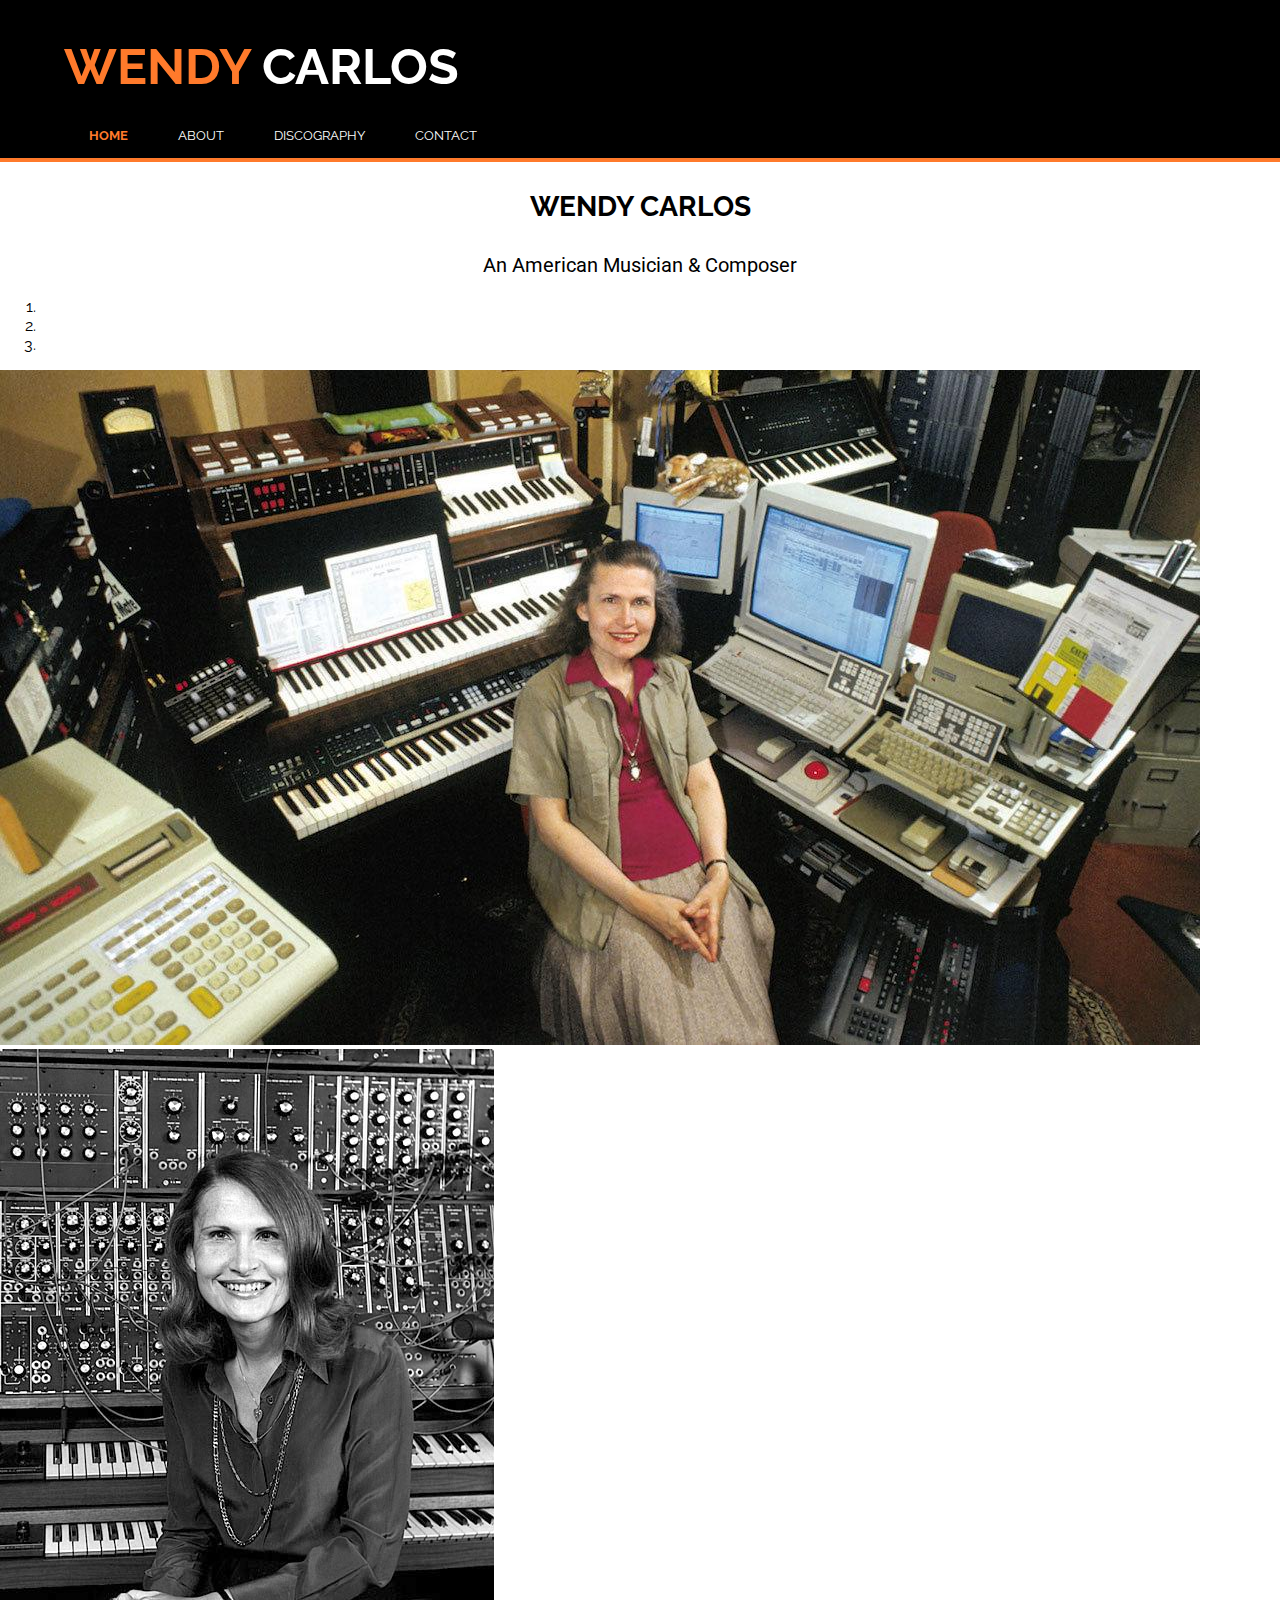
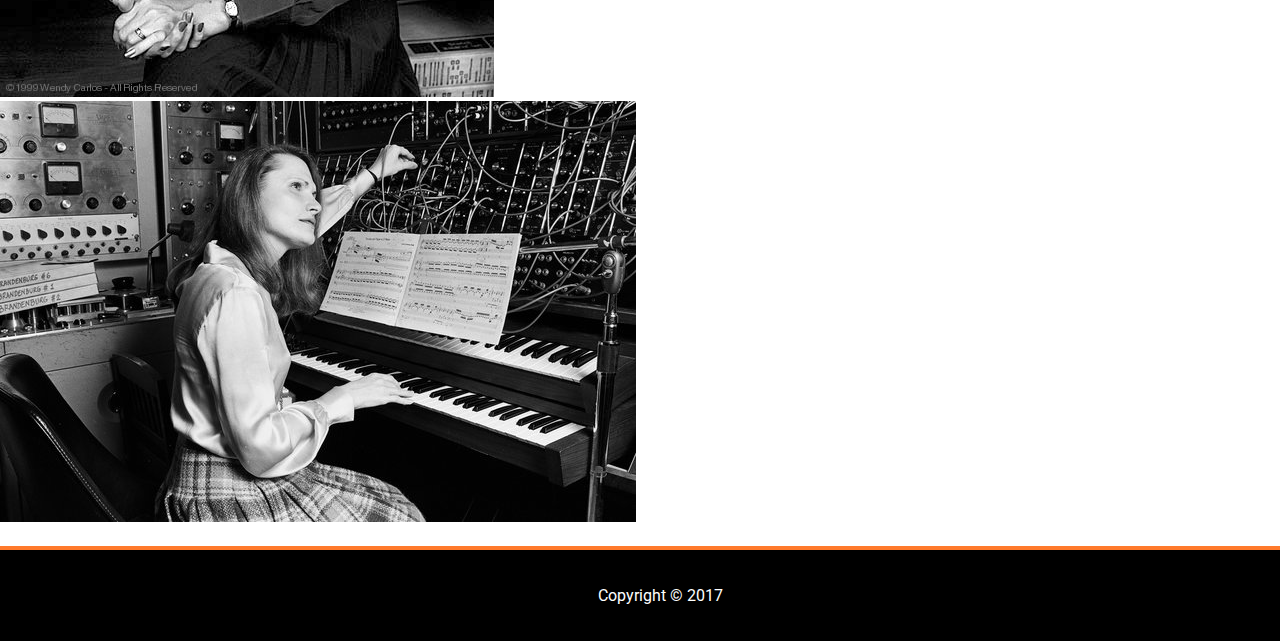
<file: FCC Tribute Website/index.html>
<!DOCTYPE HTML>
<html>
  <head>
       <meta charset="utf-8">
       <meta name="viewport" content="width=device-width">
       <meta name="description" content="A Tribute to Wendy Carlos">
       <meta name="author" content="Juan Montoya">
       <title>Tribute | Wendy Carlos</title>
       <link rel="stylesheet" href="https://maxcdn.bootstrapcdn.com/bootstrap/4.0.0-beta.2/css/bootstrap.min.css" integrity="sha384-PsH8R72JQ3SOdhVi3uxftmaW6Vc51MKb0q5P2rRUpPvrszuE4W1povHYgTpBfshb" crossorigin="anonymous">
       <link rel="stylesheet" href="./css/style.css">
       <link rel="stylesheet" href="./css/font-awesome.min.css">
       <link href="https://fonts.googleapis.com/css?family=Lora|Merriweather|Montserrat|Open+Sans|Raleway|Roboto|Roboto+Slab" rel="stylesheet">
 </head>
 <body>
    <header>
      <div class="container">
        <div class=row>
             <div class="col-2">
                  <h1 id="logo">
                      <a href="index.html"><span class="highlight">WENDY</span> CARLOS</a>
                 </h1>
            </div>
            <div class="col-4">
            </div>
            <div class="col-6">
                 <div id="nav">
                      <div id="nav_wrapper">
                           <ul>
                                <li class="current"><a href="index.html">Home</a></li>
                                <li> <a href="about.html">About</a>
                                     <ul>
                                          <li><a href="about.html#accordian1">Early Life</a></li>
                                          <li><a href="about.html#accordian2">Career</a></li>
                                          <li><a href="about.html#accordian3">Awards &amp; Honors</a></li>
                                     </ul>
                                </li>
                                <li> <a href="discography.html">Discography</a></li>
                                <li> <a href="contact.html">Contact</a></li>
                         </ul>
                      </div>
                 </div>
           </div>
      </div>
     </div>
    </header>

      <section id="showcase">
          <h1 class="pagetitle">
               WENDY CARLOS
          </h1>
          <p class="pagesubtitle">
               An American Musician &amp; Composer
          </p>

      <!-- bootstrap carousel -->
      <div id="carouselExampleIndicators" class="carousel slide" data-ride="carousel">
          <ol class="carousel-indicators">
               <li data-target="#carouselExampleIndicators" data-slide-to="0" class="active"></li>
               <li data-target="#carouselExampleIndicators" data-slide-to="1"></li>
               <li data-target="#carouselExampleIndicators" data-slide-to="2"></li>
          </ol>
               <div class="carousel-inner">
                    <div class="carousel-item active">
                         <img class="d-block w-100" src="img/home/home1.jpg" alt="First slide">
                    </div>
                    <div class="carousel-item">
                         <img class="d-block w-100" src="img/home/home2.jpg" alt="Second slide">
                    </div>
                    <div class="carousel-item">
                         <img class="d-block w-100" src="img/home/home3.jpg" alt="Third slide">
                    </div>
               </div>
                    <a class="carousel-control-prev" href="#carouselExampleIndicators" role="button" data-slide="prev">
                         <span class="carousel-control-prev-icon" aria-hidden="true"></span>
                         <span class="sr-only">Previous</span>
                    </a>
                    <a class="carousel-control-next" href="#carouselExampleIndicators" role="button" data-slide="next">
                         <span class="carousel-control-next-icon" aria-hidden="true"></span>
                         <span class="sr-only">Next</span>
                    </a>
          </div>

      <footer>
           <p>
                Copyright &copy; 2017
           </p>
      </footer>
      <script src="https://code.jquery.com/jquery-3.2.1.slim.min.js" integrity="sha384-KJ3o2DKtIkvYIK3UENzmM7KCkRr/rE9/Qpg6aAZGJwFDMVNA/GpGFF93hXpG5KkN" crossorigin="anonymous"></script>
      <script src="https://cdnjs.cloudflare.com/ajax/libs/popper.js/1.12.3/umd/popper.min.js" integrity="sha384-vFJXuSJphROIrBnz7yo7oB41mKfc8JzQZiCq4NCceLEaO4IHwicKwpJf9c9IpFgh" crossorigin="anonymous"></script>
      <script src="https://maxcdn.bootstrapcdn.com/bootstrap/4.0.0-beta.2/js/bootstrap.min.js" integrity="sha384-alpBpkh1PFOepccYVYDB4do5UnbKysX5WZXm3XxPqe5iKTfUKjNkCk9SaVuEZflJ" crossorigin="anonymous"></script>
</body>
</html>
</file>
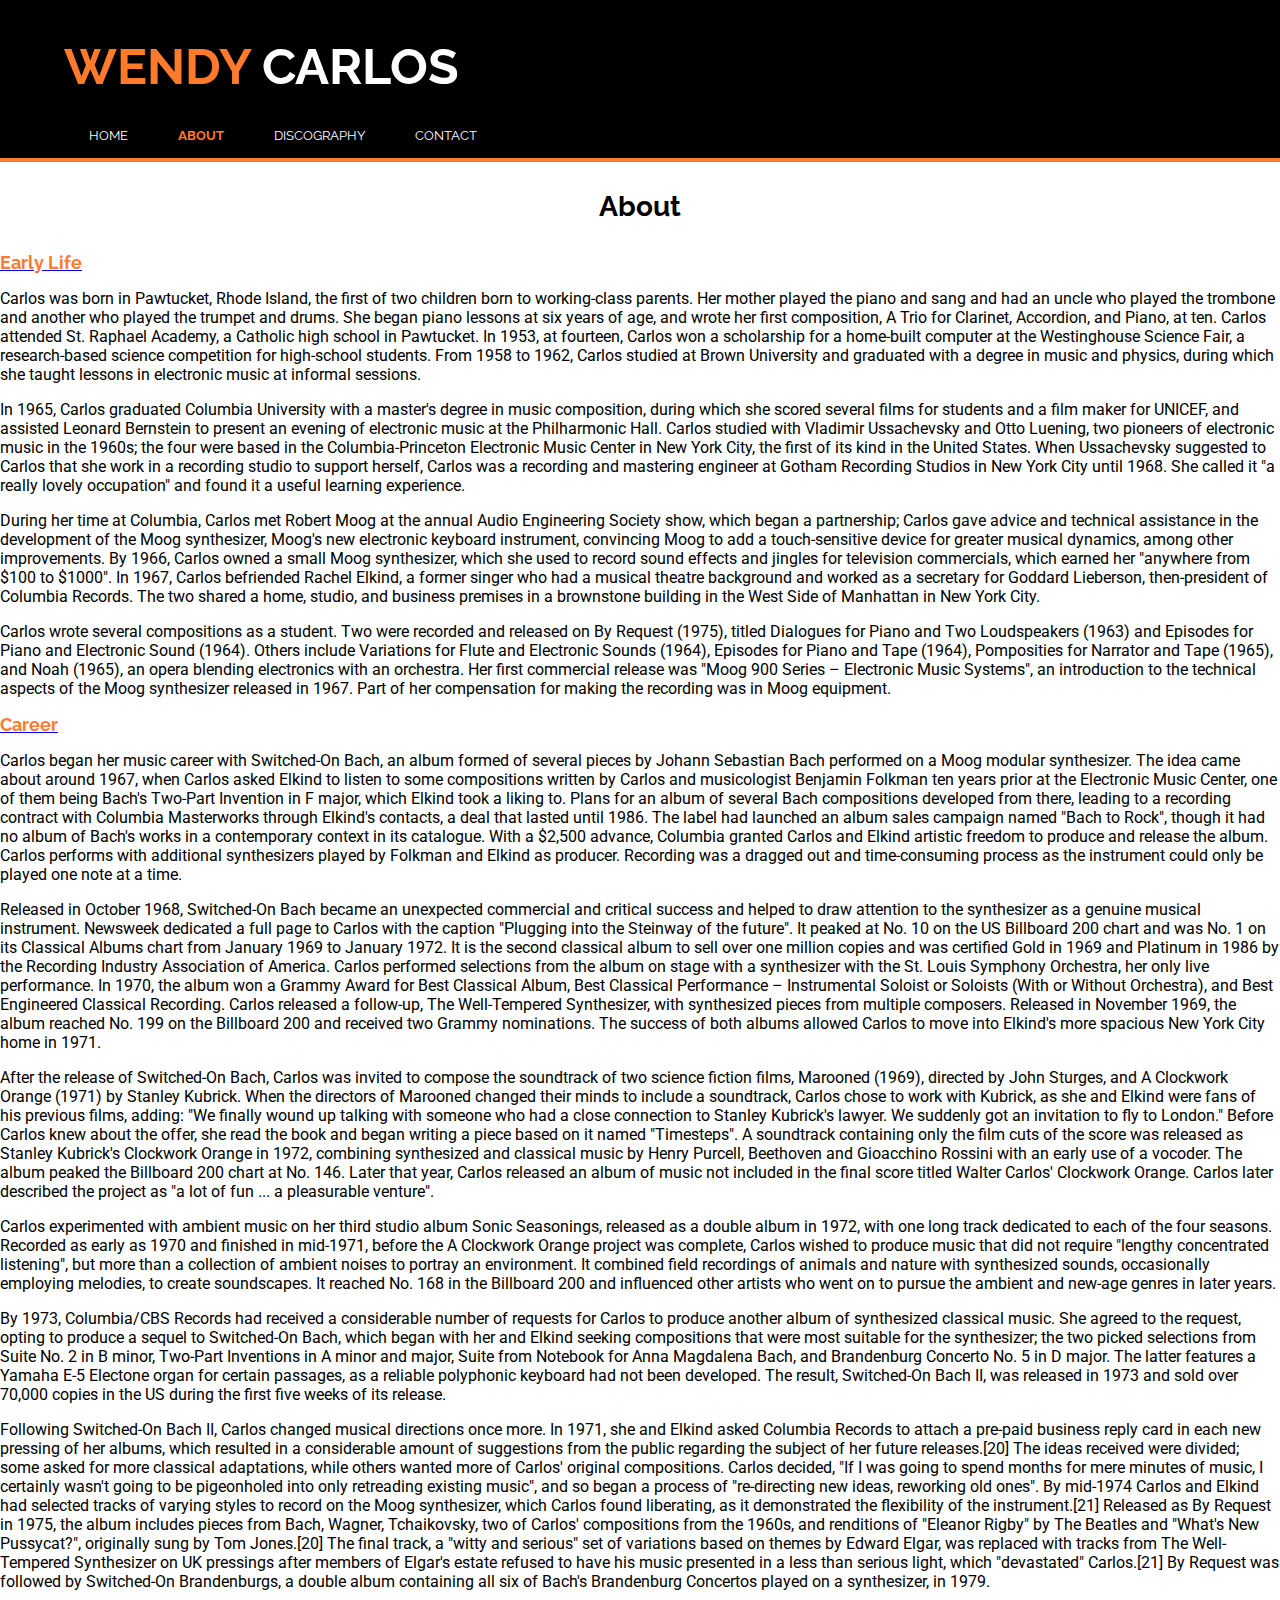
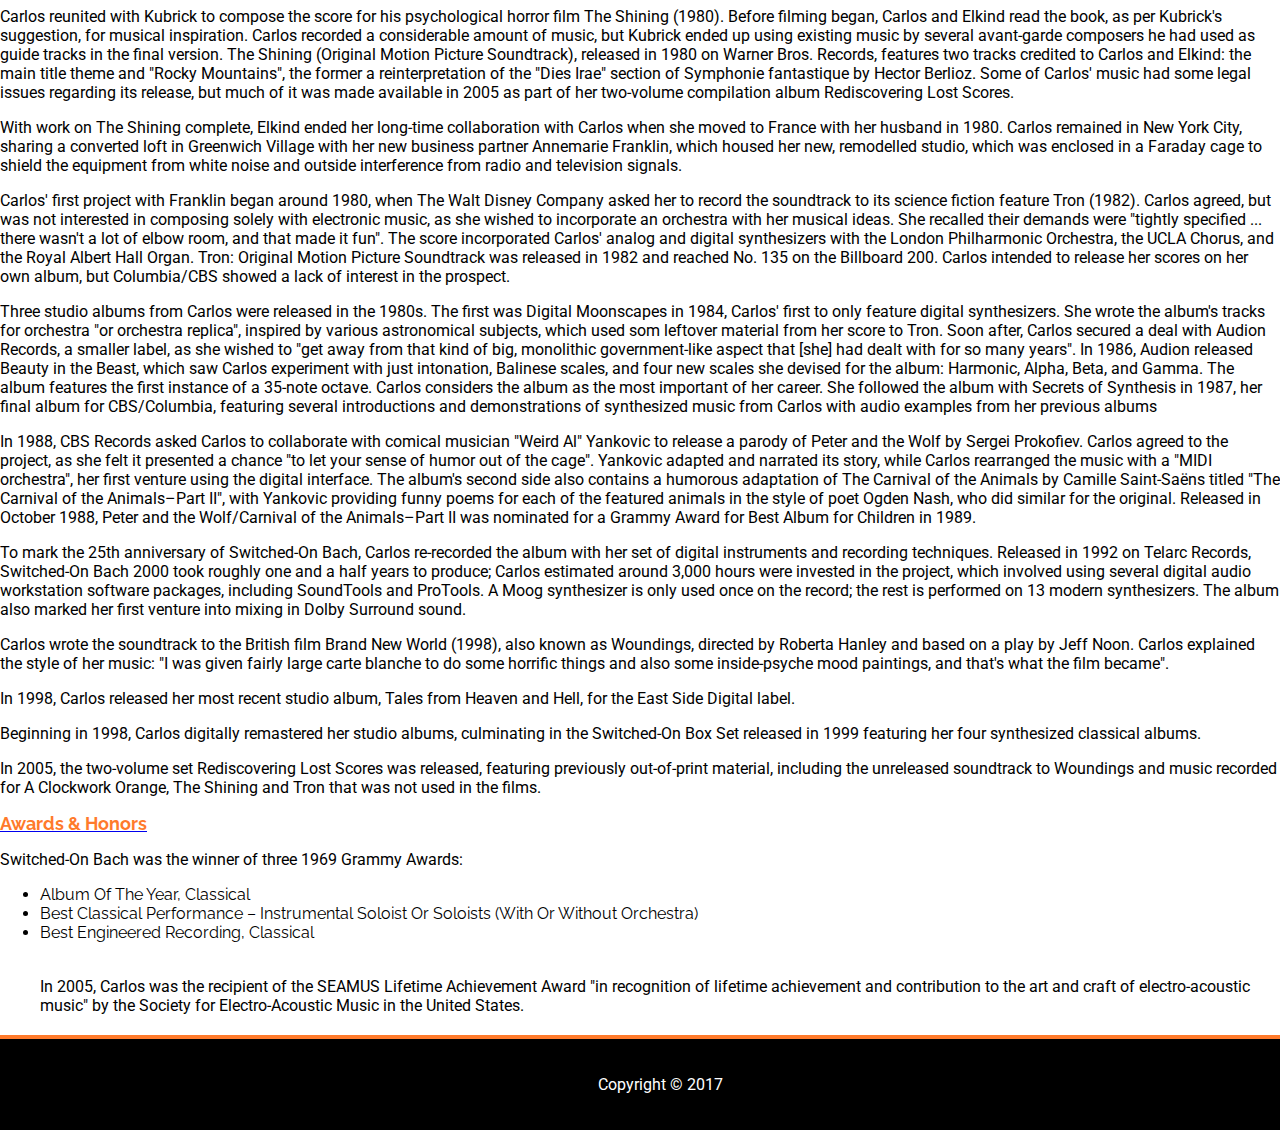
<file: FCC Tribute Website/about.html>
<!DOCTYPE HTML>
<html>
  <head>
       <meta charset="utf-8">
       <meta name="viewport" content="width=device-width">
       <meta name="description" content="A Tribute to Wendy Carlos">
       <meta name="author" content="Juan Montoya">
       <title>Tribute | Wendy Carlos</title>
       <link rel="stylesheet" href="https://maxcdn.bootstrapcdn.com/bootstrap/4.0.0-beta.2/css/bootstrap.min.css" integrity="sha384-PsH8R72JQ3SOdhVi3uxftmaW6Vc51MKb0q5P2rRUpPvrszuE4W1povHYgTpBfshb" crossorigin="anonymous">
       <link rel="stylesheet" href="./css/style.css">
       <link rel="stylesheet" href="./css/font-awesome.min.css">
       <link href="https://fonts.googleapis.com/css?family=Lora|Merriweather|Montserrat|Open+Sans|Raleway|Roboto|Roboto+Slab" rel="stylesheet">
 </head>
 <body>
    <header>
      <div class="container">
        <div class=row>
             <div class="col-2">
                  <h1 id="logo">
                      <a href="index.html"><span class="highlight">WENDY</span> CARLOS</a>
                 </h1>
            </div>
            <div class="col-4">
            </div>
            <div class="col-6">
                 <div id="nav">
                      <div id="nav_wrapper">
                           <ul>
                                <li><a href="index.html">Home</a></li>
                                <li class="current"> <a href="about.html">About</a>
                                     <ul>
                                          <li><a href="about.html#accordian1">Early Life</a></li>
                                          <li><a href="about.html#accordian2">Career</a></li>
                                          <li><a href="about.html#accordian3">Awards &amp; Honors</a></li>
                                     </ul>
                                </li>
                                <li> <a href="discography.html">Discography</a></li>
                                <li> <a href="contact.html">Contact</a></li>
                         </ul>
                      </div>
                 </div>
           </div>
      </div>
     </div>
    </header>

     <section>
          <h1 class="pagetitle">
               About
          </h1>
     </section>

    <!-- Main Content -->
    <section class="about">
     <div id="accordion" data-children=".item">
          <div class="item">
               <a data-toggle="collapse" data-parent="#accordion" href="#accordion1" aria-expanded="true" aria-controls="accordion1">
                    <span class="aboutItems">Early Life</span>
               </a>
               <div id="accordion1" class="collapse show" role="tabpanel">
                    <p>
                         Carlos was born in Pawtucket, Rhode Island, the first of two children born to working-class parents.
                         Her mother played the piano and sang and had an uncle who played the trombone and another who
                         played the trumpet and drums. She began piano lessons at six years of age, and wrote her first
                         composition, A Trio for Clarinet, Accordion, and Piano, at ten. Carlos attended St. Raphael Academy,
                         a Catholic high school in Pawtucket. In 1953, at fourteen, Carlos won a scholarship for a home-built
                         computer at the Westinghouse Science Fair, a research-based science competition for high-school
                         students. From 1958 to 1962, Carlos studied at Brown University and graduated with a degree in music
                         and physics, during which she taught lessons in electronic music at informal sessions.
                    </p>
                    <p>
                         In 1965, Carlos graduated Columbia University with a master's degree in music composition, during
                         which she scored several films for students and a film maker for UNICEF, and assisted Leonard
                         Bernstein to present an evening of electronic music at the Philharmonic Hall. Carlos studied with
                         Vladimir Ussachevsky and Otto Luening, two pioneers of electronic music in the 1960s; the four were
                         based in the Columbia-Princeton Electronic Music Center in New York City, the first of its kind in the
                         United States. When Ussachevsky suggested to Carlos that she work in a recording studio to support
                         herself, Carlos was a recording and mastering engineer at Gotham Recording Studios in New York City
                         until 1968. She called it "a really lovely occupation" and found it a useful learning experience.
                    </p>
                    <p>
                         During her time at Columbia, Carlos met Robert Moog at the annual Audio Engineering Society show,
                         which began a partnership; Carlos gave advice and technical assistance in the development of the Moog
                         synthesizer, Moog's new electronic keyboard instrument, convincing Moog to add a touch-sensitive device
                         for greater musical dynamics, among other improvements. By 1966, Carlos owned a small Moog synthesizer,
                         which she used to record sound effects and jingles for television commercials, which earned her "anywhere
                         from $100 to $1000". In 1967, Carlos befriended Rachel Elkind, a former singer who had a musical theatre
                         background and worked as a secretary for Goddard Lieberson, then-president of Columbia Records. The two
                         shared a home, studio, and business premises in a brownstone building in the West Side of Manhattan in New
                         York City.
                    </p>
                    <p>
                         Carlos wrote several compositions as a student. Two were recorded and released on By Request (1975), titled
                         Dialogues for Piano and Two Loudspeakers (1963) and Episodes for Piano and Electronic Sound (1964). Others
                         include Variations for Flute and Electronic Sounds (1964), Episodes for Piano and Tape (1964), Pomposities for
                         Narrator and Tape (1965), and Noah (1965), an opera blending electronics with an orchestra. Her first commercial
                         release was "Moog 900 Series – Electronic Music Systems", an introduction to the technical aspects of the Moog
                         synthesizer released in 1967. Part of her compensation for making the recording was in Moog equipment.
                    </p>
               </div>
          </div>
          <div class="item">
               <a data-toggle="collapse" data-parent="#accordion" href="#accordion2" aria-expanded="false" aria-controls="accordion2">
                    <span class="aboutItems">Career</span>
               </a>
               <div id="accordion2" class="collapse" role="tabpanel">
                    <p>
                         Carlos began her music career with Switched-On Bach, an album formed of several pieces by Johann Sebastian Bach
                         performed on a Moog modular synthesizer. The idea came about around 1967, when Carlos asked Elkind to listen to
                         some compositions written by Carlos and musicologist Benjamin Folkman ten years prior at the Electronic Music Center,
                         one of them being Bach's Two-Part Invention in F major, which Elkind took a liking to. Plans for an album of several Bach
                         compositions developed from there, leading to a recording contract with Columbia Masterworks through Elkind's contacts,
                         a deal that lasted until 1986. The label had launched an album sales campaign named "Bach to Rock", though it had no
                         album of Bach's works in a contemporary context in its catalogue. With a $2,500 advance, Columbia granted Carlos
                         and Elkind artistic freedom to produce and release the album. Carlos performs with additional synthesizers played by Folkman
                         and Elkind as producer. Recording was a dragged out and time-consuming process as the instrument could only be played
                         one note at a time.
                    </p>
                    <p>
                         Released in October 1968, Switched-On Bach became an unexpected commercial and critical success and helped to draw
                         attention to the synthesizer as a genuine musical instrument. Newsweek dedicated a full page to Carlos with the
                         caption "Plugging into the Steinway of the future". It peaked at No. 10 on the US Billboard 200 chart and was No. 1 on its
                         Classical Albums chart from January 1969 to January 1972. It is the second classical album to sell over one million copies
                         and was certified Gold in 1969 and Platinum in 1986 by the Recording Industry Association of America. Carlos performed
                         selections from the album on stage with a synthesizer with the St. Louis Symphony Orchestra, her only live performance.
                         In 1970, the album won a Grammy Award for Best Classical Album, Best Classical Performance – Instrumental Soloist or Soloists
                         (With or Without Orchestra), and Best Engineered Classical Recording. Carlos released a follow-up, The Well-Tempered Synthesizer,
                         with synthesized pieces from multiple composers. Released in November 1969, the album reached No. 199 on the Billboard 200
                         and received two Grammy nominations. The success of both albums allowed Carlos to move into Elkind's more spacious New York
                         City home in 1971.
                    </p>
                    <p>
                         After the release of Switched-On Bach, Carlos was invited to compose the soundtrack of two science fiction films, Marooned (1969),
                         directed by John Sturges, and A Clockwork Orange (1971) by Stanley Kubrick. When the directors of Marooned changed their minds
                         to include a soundtrack, Carlos chose to work with Kubrick, as she and Elkind were fans of his previous films, adding: "We finally wound
                         up talking with someone who had a close connection to Stanley Kubrick's lawyer. We suddenly got an invitation to fly to London." Before
                         Carlos knew about the offer, she read the book and began writing a piece based on it named "Timesteps". A soundtrack containing only
                         the film cuts of the score was released as Stanley Kubrick's Clockwork Orange in 1972, combining synthesized and classical music by
                         Henry Purcell, Beethoven and Gioacchino Rossini with an early use of a vocoder. The album peaked the Billboard 200 chart at No. 146.
                         Later that year, Carlos released an album of music not included in the final score titled Walter Carlos' Clockwork Orange. Carlos later
                         described the project as "a lot of fun ... a pleasurable venture".
                    </p>
                    <p>
                         Carlos experimented with ambient music on her third studio album Sonic Seasonings, released as a double album in 1972, with one long
                         track dedicated to each of the four seasons. Recorded as early as 1970 and finished in mid-1971, before the A Clockwork Orange project
                         was complete, Carlos wished to produce music that did not require "lengthy concentrated listening", but more than a collection of ambient
                         noises to portray an environment. It combined field recordings of animals and nature with synthesized sounds, occasionally employing
                         melodies, to create soundscapes. It reached No. 168 in the Billboard 200 and influenced other artists who went on to pursue the ambient and
                         new-age genres in later years.
                    </p>
                    <p>
                         By 1973, Columbia/CBS Records had received a considerable number of requests for Carlos to produce another album of synthesized
                         classical music. She agreed to the request, opting to produce a sequel to Switched-On Bach, which began with her and Elkind seeking
                         compositions that were most suitable for the synthesizer; the two picked selections from Suite No. 2 in B minor, Two-Part Inventions in A
                         minor and major, Suite from Notebook for Anna Magdalena Bach, and Brandenburg Concerto No. 5 in D major. The latter features a Yamaha
                         E-5 Electone organ for certain passages, as a reliable polyphonic keyboard had not been developed. The result, Switched-On Bach II, was
                         released in 1973 and sold over 70,000 copies in the US during the first five weeks of its release.
                    </p>
                    <p>
                         Following Switched-On Bach II, Carlos changed musical directions once more. In 1971, she and Elkind asked Columbia Records to attach a
                         pre-paid business reply card in each new pressing of her albums, which resulted in a considerable amount of suggestions from the public
                         regarding the subject of her future releases.[20] The ideas received were divided; some asked for more classical adaptations, while others
                         wanted more of Carlos' original compositions. Carlos decided, "If I was going to spend months for mere minutes of music, I certainly wasn't
                         going to be pigeonholed into only retreading existing music", and so began a process of "re-directing new ideas, reworking old ones". By mid-1974
                         Carlos and Elkind had selected tracks of varying styles to record on the Moog synthesizer, which Carlos found liberating, as it demonstrated the
                         flexibility of the instrument.[21] Released as By Request in 1975, the album includes pieces from Bach, Wagner, Tchaikovsky, two of
                         Carlos' compositions from the 1960s, and renditions of "Eleanor Rigby" by The Beatles and "What's New Pussycat?", originally sung by
                         Tom Jones.[20] The final track, a "witty and serious" set of variations based on themes by Edward Elgar, was replaced with tracks from
                         The Well-Tempered Synthesizer on UK pressings after members of Elgar's estate refused to have his music presented in a less than
                         serious light, which "devastated" Carlos.[21] By Request was followed by Switched-On Brandenburgs, a double album containing all
                         six of Bach's Brandenburg Concertos played on a synthesizer, in 1979.
                    </p>
                    <p>
                         Carlos reunited with Kubrick to compose the score for his psychological horror film The Shining (1980). Before filming began, Carlos
                         and Elkind read the book, as per Kubrick's suggestion, for musical inspiration. Carlos recorded a considerable amount of music, but
                         Kubrick ended up using existing music by several avant-garde composers he had used as guide tracks in the final version. The Shining
                         (Original Motion Picture Soundtrack), released in 1980 on Warner Bros. Records, features two tracks credited to Carlos and Elkind: the
                         main title theme and "Rocky Mountains", the former a reinterpretation of the "Dies Irae" section of Symphonie fantastique by Hector
                         Berlioz. Some of Carlos' music had some legal issues regarding its release, but much of it was made available in 2005 as part of her
                         two-volume compilation album Rediscovering Lost Scores.
                    </p>
                    <p>
                         With work on The Shining complete, Elkind ended her long-time collaboration with Carlos when she moved to France with her husband
                         in 1980. Carlos remained in New York City, sharing a converted loft in Greenwich Village with her new business partner Annemarie
                         Franklin, which housed her new, remodelled studio, which was enclosed in a Faraday cage to shield the equipment from white noise
                         and outside interference from radio and television signals.
                    </p>
                    <p>
                         Carlos' first project with Franklin began around 1980, when The Walt Disney Company asked her to record the soundtrack to its science
                         fiction feature Tron (1982). Carlos agreed, but was not interested in composing solely with electronic music, as she wished to incorporate
                         an orchestra with her musical ideas. She recalled their demands were "tightly specified ... there wasn't a lot of elbow room, and that made
                         it fun". The score incorporated Carlos' analog and digital synthesizers with the London Philharmonic Orchestra, the UCLA Chorus, and the
                         Royal Albert Hall Organ. Tron: Original Motion Picture Soundtrack was released in 1982 and reached No. 135 on the Billboard 200. Carlos
                         intended to release her scores on her own album, but Columbia/CBS showed a lack of interest in the prospect.
                    </p>
                    <p>
                         Three studio albums from Carlos were released in the 1980s. The first was Digital Moonscapes in 1984, Carlos' first to only feature digital
                         synthesizers. She wrote the album's tracks for orchestra "or orchestra replica", inspired by various astronomical subjects, which used som
                         leftover material from her score to Tron. Soon after, Carlos secured a deal with Audion Records, a smaller label, as she wished to "get away
                         from that kind of big, monolithic government-like aspect that [she] had dealt with for so many years". In 1986, Audion released Beauty in
                         the Beast, which saw Carlos experiment with just intonation, Balinese scales, and four new scales she devised for the album: Harmonic,
                         Alpha, Beta, and Gamma. The album features the first instance of a 35-note octave. Carlos considers the album as the most important
                         of her career. She followed the album with Secrets of Synthesis in 1987, her final album for CBS/Columbia, featuring several introductions and
                         demonstrations of synthesized music from Carlos with audio examples from her previous albums
                    </p>
                    <p>
                         In 1988, CBS Records asked Carlos to collaborate with comical musician "Weird Al" Yankovic to release a parody of Peter and the Wolf
                         by Sergei Prokofiev. Carlos agreed to the project, as she felt it presented a chance "to let your sense of humor out of the cage". Yankovic
                         adapted and narrated its story, while Carlos rearranged the music with a "MIDI orchestra", her first venture using the digital interface. The
                         album's second side also contains a humorous adaptation of The Carnival of the Animals by Camille Saint-Saëns titled "The Carnival of
                         the Animals–Part II", with Yankovic providing funny poems for each of the featured animals in the style of poet Ogden Nash, who did
                         similar for the original. Released in October 1988, Peter and the Wolf/Carnival of the Animals–Part II was nominated for a Grammy
                         Award for Best Album for Children in 1989.
                    </p>
                    <p>
                         To mark the 25th anniversary of Switched-On Bach, Carlos re-recorded the album with her set of digital instruments and recording
                         techniques. Released in 1992 on Telarc Records, Switched-On Bach 2000 took roughly one and a half years to produce; Carlos estimated
                         around 3,000 hours were invested in the project, which involved using several digital audio workstation software packages, including
                         SoundTools and ProTools. A Moog synthesizer is only used once on the record; the rest is performed on 13 modern synthesizers.
                         The album also marked her first venture into mixing in Dolby Surround sound.
                    </p>
                    <p>
                         Carlos wrote the soundtrack to the British film Brand New World (1998), also known as Woundings, directed by Roberta Hanley and
                         based on a play by Jeff Noon. Carlos explained the style of her music: "I was given fairly large carte blanche to do some horrific things
                         and also some inside-psyche mood paintings, and that's what the film became".
                    </p>
                    <p>
                         In 1998, Carlos released her most recent studio album, Tales from Heaven and Hell, for the East Side Digital label.
                    </p>
                    <p>
                         Beginning in 1998, Carlos digitally remastered her studio albums, culminating in the Switched-On Box Set released in 1999
                         featuring her four synthesized classical albums.
                    </p>
                    <p>
                         In 2005, the two-volume set Rediscovering Lost Scores was released, featuring previously out-of-print material, including the
                         unreleased soundtrack to Woundings and music recorded for A Clockwork Orange, The Shining and Tron that was not used in
                         the films.
                    </p>
    </div>
  </div>
          <div class="item">
               <a data-toggle="collapse" data-parent="#accordion" href="#accordion3" aria-expanded="false" aria-controls="accordion3">
                    <span class="aboutItems">Awards &amp; Honors</span>
               </a>
               <div id="accordion3" class="collapse" role="tabpanel">
                    <p>
                         Switched-On Bach was the winner of three 1969 Grammy Awards:
                    </p>
                         <ul>
                              <li>Album Of The Year, Classical</li>
                              <li>Best Classical Performance – Instrumental Soloist Or Soloists (With Or Without Orchestra)</li>
                              <li>Best Engineered Recording, Classical</li>
                              <br>
                    <p>
                         In 2005, Carlos was the recipient of the SEAMUS Lifetime Achievement Award "in recognition of lifetime achievement and
                         contribution to the art and craft of electro-acoustic music" by the Society for Electro-Acoustic Music in the United States.
                    </p>
               </div>
          </div>
</div>

     <footer>
           <p>
                Copyright &copy; 2017
           </p>
      </footer>
      <script src="https://code.jquery.com/jquery-3.2.1.slim.min.js" integrity="sha384-KJ3o2DKtIkvYIK3UENzmM7KCkRr/rE9/Qpg6aAZGJwFDMVNA/GpGFF93hXpG5KkN" crossorigin="anonymous"></script>
      <script src="https://cdnjs.cloudflare.com/ajax/libs/popper.js/1.12.3/umd/popper.min.js" integrity="sha384-vFJXuSJphROIrBnz7yo7oB41mKfc8JzQZiCq4NCceLEaO4IHwicKwpJf9c9IpFgh" crossorigin="anonymous"></script>
      <script src="https://maxcdn.bootstrapcdn.com/bootstrap/4.0.0-beta.2/js/bootstrap.min.js" integrity="sha384-alpBpkh1PFOepccYVYDB4do5UnbKysX5WZXm3XxPqe5iKTfUKjNkCk9SaVuEZflJ" crossorigin="anonymous"></script>
</body>
</html>
</file>
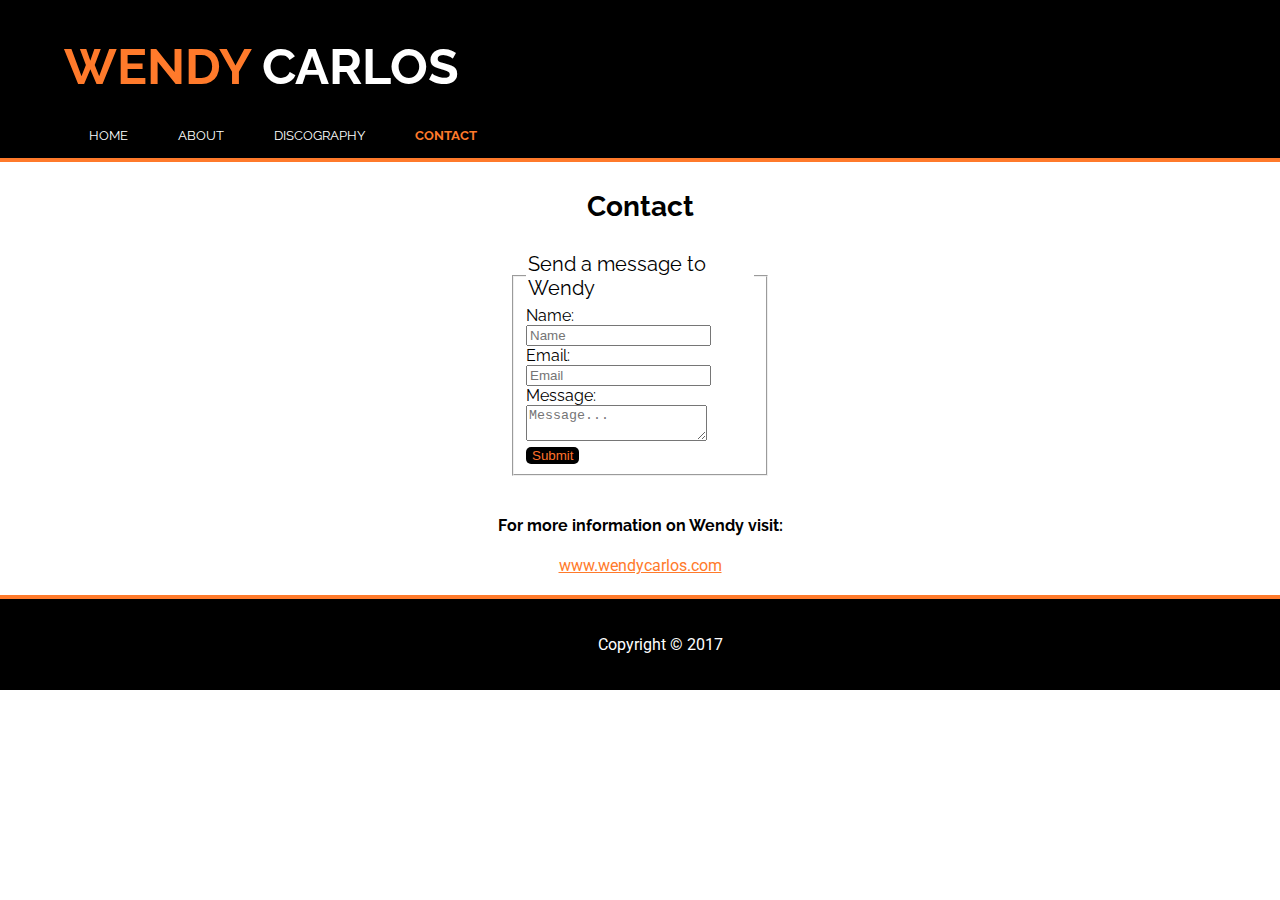
<file: FCC Tribute Website/contact.html>
<!DOCTYPE HTML>
<html>
  <head>
       <meta charset="utf-8">
       <meta name="viewport" content="width=device-width">
       <meta name="description" content="A Tribute to Wendy Carlos">
       <meta name="author" content="Juan Montoya">
       <title>Tribute | Wendy Carlos</title>
       <link rel="stylesheet" href="https://maxcdn.bootstrapcdn.com/bootstrap/4.0.0-beta.2/css/bootstrap.min.css" integrity="sha384-PsH8R72JQ3SOdhVi3uxftmaW6Vc51MKb0q5P2rRUpPvrszuE4W1povHYgTpBfshb" crossorigin="anonymous">
       <link rel="stylesheet" href="./css/style.css">
       <link rel="stylesheet" href="./css/font-awesome.min.css">
       <link href="https://fonts.googleapis.com/css?family=Lora|Merriweather|Montserrat|Open+Sans|Raleway|Roboto|Roboto+Slab" rel="stylesheet">
 </head>
 <body>
    <header>
      <div class="container">
        <div class=row>
             <div class="col-2">
                  <h1 id="logo">
                      <a href="index.html"><span class="highlight">WENDY</span> CARLOS</a>
                 </h1>
            </div>
            <div class="col-4">
            </div>
            <div class="col-6">
                 <div id="nav">
                      <div id="nav_wrapper">
                           <ul>
                                <li><a href="index.html">Home</a></li>
                                <li> <a href="about.html">About</a>
                                     <ul>
                                          <li><a href="about.html#accordian1">Early Life</a></li>
                                          <li><a href="about.html#accordian2">Career</a></li>
                                          <li><a href="about.html#accordian3">Awards &amp; Honors</a></li>
                                     </ul>
                                </li>
                                <li> <a href="discography.html">Discography</a></li>
                                <li class="current"> <a href="contact.html">Contact</a></li>
                         </ul>
                      </div>
                 </div>
           </div>
      </div>
     </div>
    </header>

     <!-- Title -->
     <section>
          <h1 class="pagetitle">
               Contact
          </h1>
     </section>

    <!-- Main Content -->
    <fieldset class="theform">
         <legend class="formHeader">Send a message to Wendy</legend>
         <label>Name:<br>
              <input type="text" name="name" placeholder="Name"/>
         </label><br>
         <label>Email:<br>
              <input type="text" name="email" placeholder="Email"/>
         </label><br />
         <label>Message:<br>
              <textarea name="message" placeholder="Message..."></textarea>
         </label>
         <br>
         <input id="submit" type="submit" value="Submit">
    </fieldset>
    <br>
    <h4 style="text-align: center">
         For more information on Wendy visit:
    </h4>
          <p style="text-align: center; font-size: 1em"><a style="color: #ff7a2b" href="http://www.wendycarlos.com" target="_blank">www.wendycarlos.com</a></p>

    <footer>
         <p>Copyright &copy; 2017</p>
    </footer>
    <script src="https://code.jquery.com/jquery-3.2.1.slim.min.js" integrity="sha384-KJ3o2DKtIkvYIK3UENzmM7KCkRr/rE9/Qpg6aAZGJwFDMVNA/GpGFF93hXpG5KkN" crossorigin="anonymous"></script>
    <script src="https://cdnjs.cloudflare.com/ajax/libs/popper.js/1.12.3/umd/popper.min.js" integrity="sha384-vFJXuSJphROIrBnz7yo7oB41mKfc8JzQZiCq4NCceLEaO4IHwicKwpJf9c9IpFgh" crossorigin="anonymous"></script>
    <script src="https://maxcdn.bootstrapcdn.com/bootstrap/4.0.0-beta.2/js/bootstrap.min.js" integrity="sha384-alpBpkh1PFOepccYVYDB4do5UnbKysX5WZXm3XxPqe5iKTfUKjNkCk9SaVuEZflJ" crossorigin="anonymous"></script>
    <script> $('.theform').on("click", '#submit', function(e){alert('Message Sent');});</script>
</body>
</html>
</file>
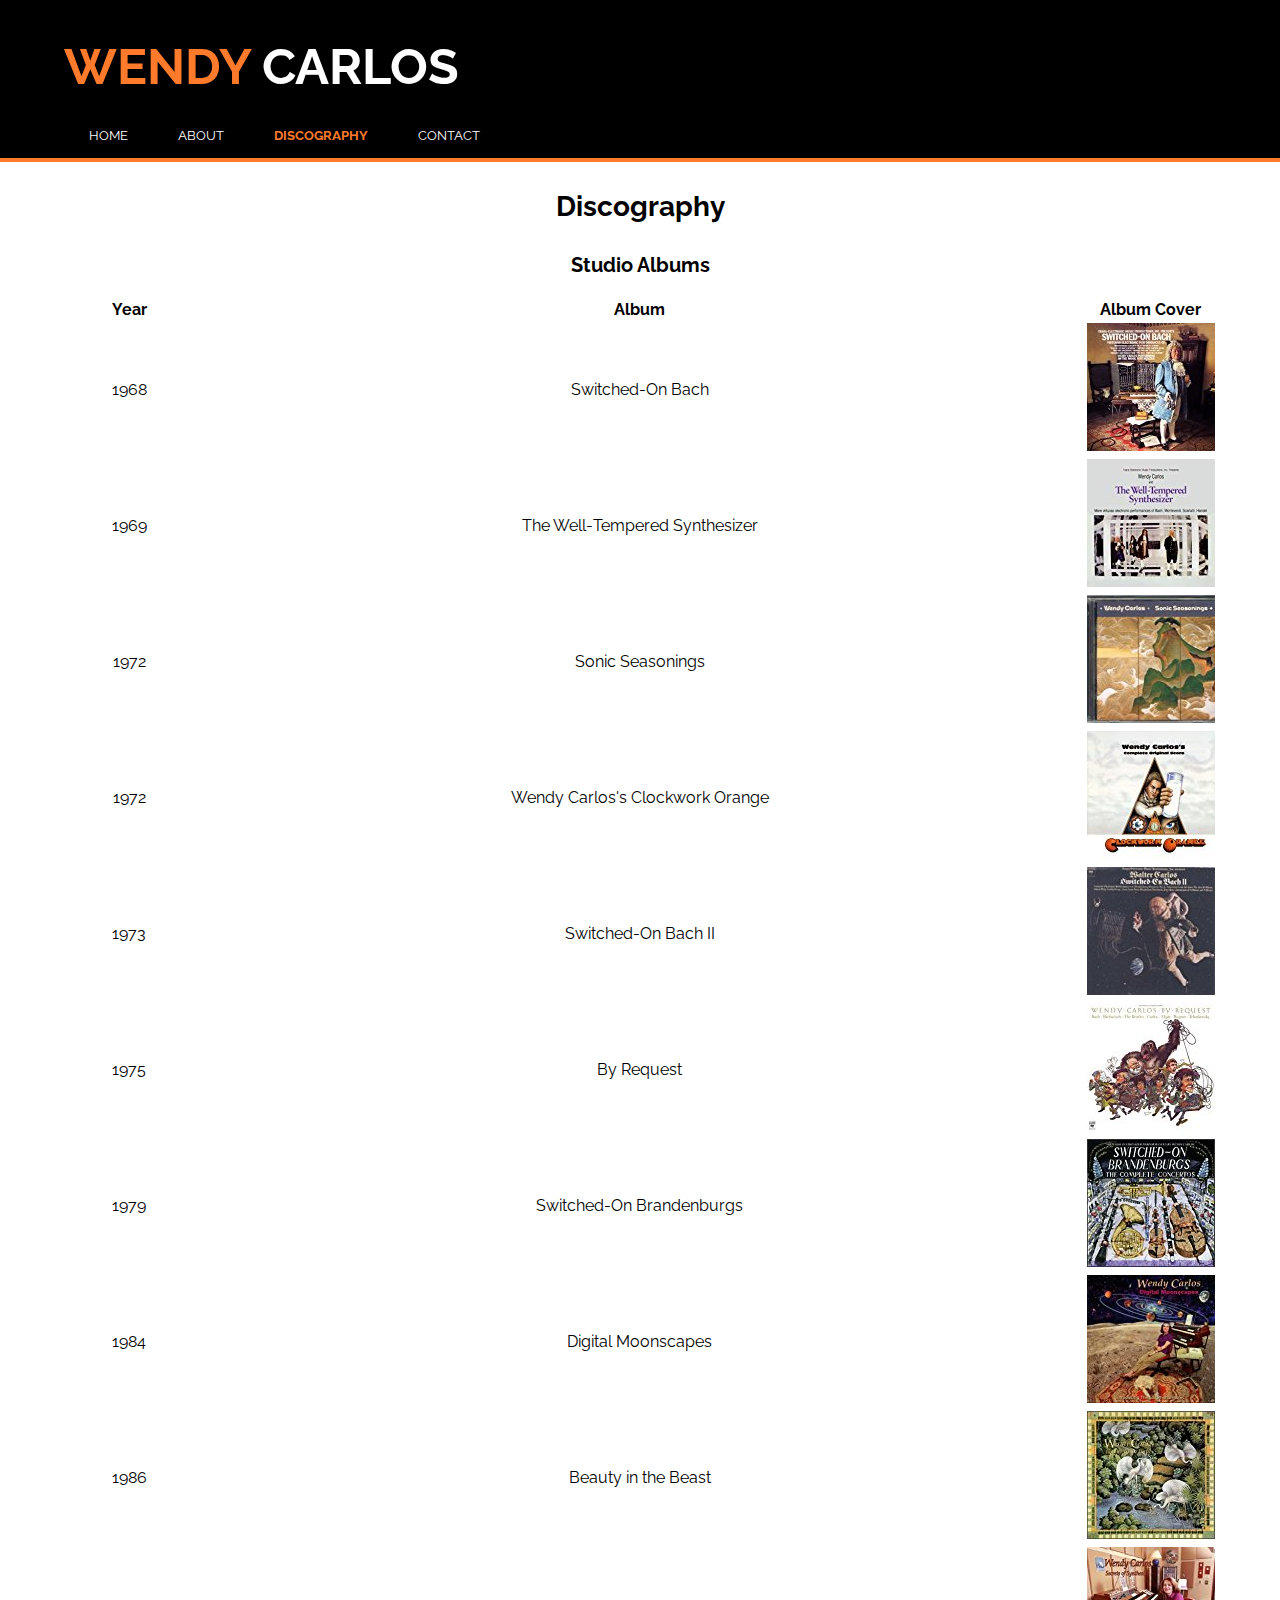
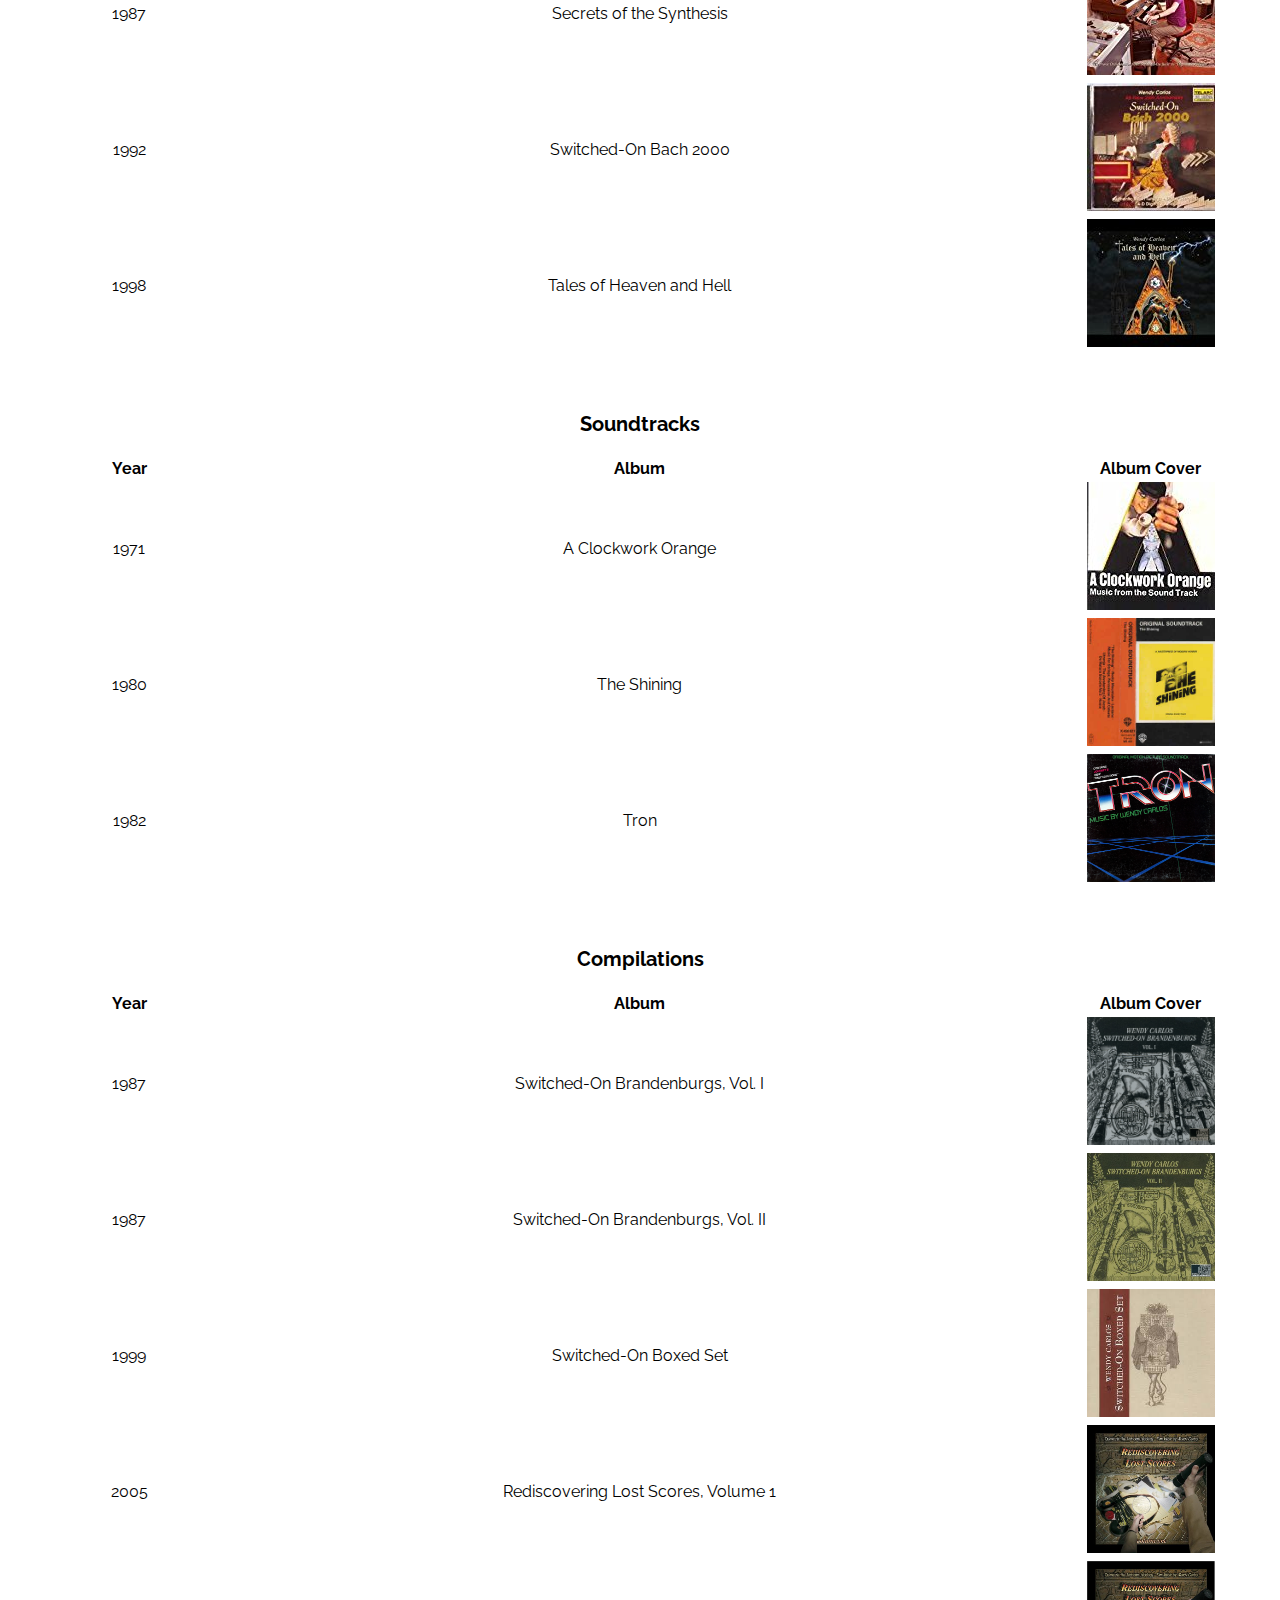
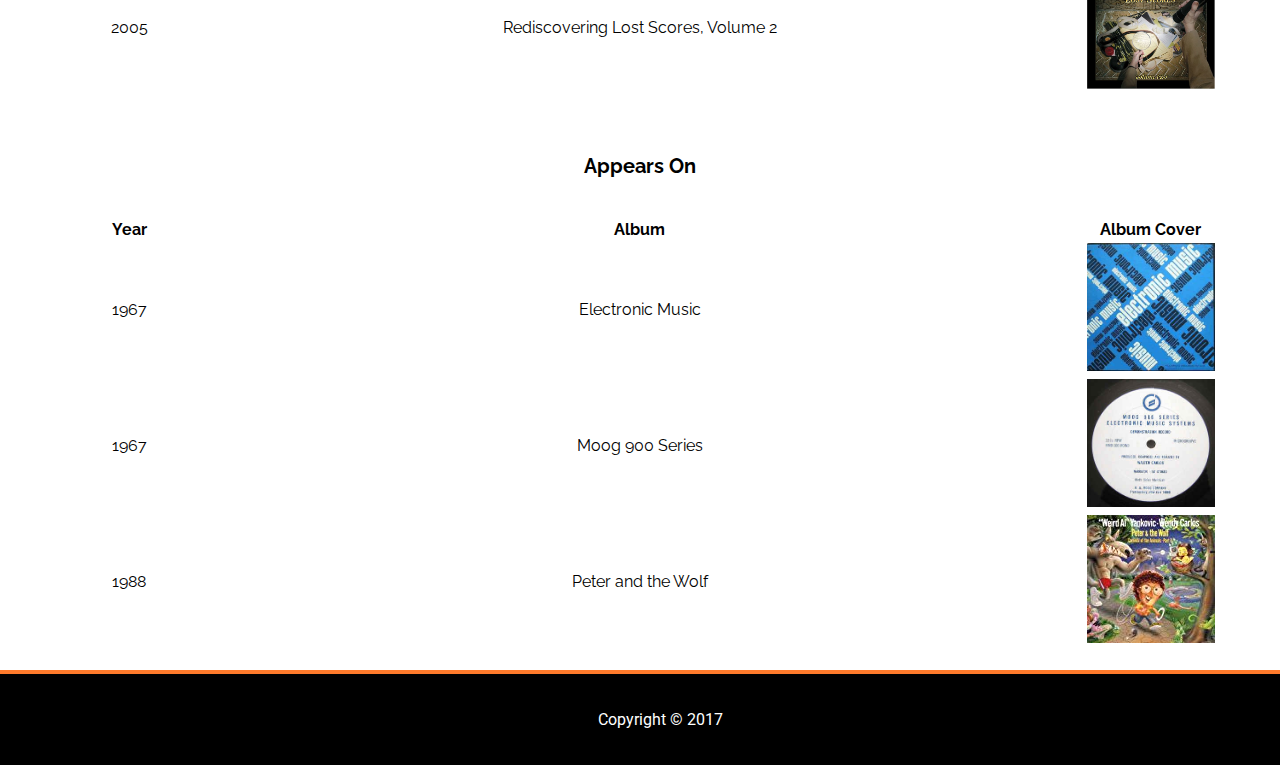
<file: FCC Tribute Website/discography.html>
<!DOCTYPE HTML>
<html>
  <head>
       <meta charset="utf-8">
       <meta name="viewport" content="width=device-width">
       <meta name="description" content="A Tribute to Wendy Carlos">
       <meta name="author" content="Juan Montoya">
       <title>Tribute | Wendy Carlos</title>
       <link rel="stylesheet" href="https://maxcdn.bootstrapcdn.com/bootstrap/4.0.0-beta.2/css/bootstrap.min.css" integrity="sha384-PsH8R72JQ3SOdhVi3uxftmaW6Vc51MKb0q5P2rRUpPvrszuE4W1povHYgTpBfshb" crossorigin="anonymous">
       <link rel="stylesheet" href="./css/style.css">
       <link rel="stylesheet" href="./css/font-awesome.min.css">
       <link href="https://fonts.googleapis.com/css?family=Lora|Merriweather|Montserrat|Open+Sans|Raleway|Roboto|Roboto+Slab" rel="stylesheet">
 </head>
 <body>
    <header>
      <div class="container">
        <div class=row>
             <div class="col-2">
                  <h1 id="logo">
                      <a href="index.html"><span class="highlight">WENDY</span> CARLOS</a>
                 </h1>
            </div>
            <div class="col-4">
            </div>
            <div class="col-6">
                 <div id="nav">
                      <div id="nav_wrapper">
                           <ul>
                                <li><a href="index.html">Home</a></li>
                                <li> <a href="about.html">About</a>
                                     <ul>
                                          <li><a href="about.html#accordian1">Early Life</a></li>
                                          <li><a href="about.html#accordian2">Career</a></li>
                                          <li><a href="about.html#accordian3">Awards &amp; Honors</a></li>
                                     </ul>
                                </li>
                                <li  class="current"> <a href="discography.html">Discography</a></li>
                                <li> <a href="contact.html">Contact</a></li>
                         </ul>
                      </div>
                 </div>
           </div>
      </div>
     </div>
    </header>

     <!-- Title -->
     <section>
          <h1 class="pagetitle">
               Discography
          </h1>
     </section>
     <section>
          <h3 style="text-align: center; font-size: 1.25em">Studio Albums</h3>
               <table>
                    <tr>
                         <th scope="col" class="year">Year</th>
                         <th scope="col" class="album">Album</th>
                         <th scope="col" class="albumcover">Album Cover</th>
                    </tr>
                    <tr>
                         <td class="year">1968</td>
                         <td class="album">Switched&#8208;On Bach</td>
                         <td class="albumcover"><img src="img/Discography/switchedonbach.jpg" alt="Switched-On Bach" /></td>
                    </tr>
                    <tr>
                         <td class="year">1969</td>
                         <td class="album">The Well&#8208;Tempered Synthesizer</td>
                         <td class="albumcover"><img src="img/Discography/thewelltemperedsynth.jpg" alt="The Well-Tempered Synthesizer" /></td>
                    </tr>
                    <tr>
                         <td class="year">1972</td>
                         <td class="album">Sonic Seasonings</td>
                         <td class="albumcover"><img src="img/Discography/sonicseasonings.jpg" alt="Sonic Seasonings" /></td>
                    </tr>
                    <tr>
                         <td class="year">1972</td>
                         <td class="album">Wendy Carlos's Clockwork Orange</td>
                         <td class="albumcover"><img src="img/Discography/wcclockwork.jpg" alt="Wendy Carlos's Clockwork Orange" /></td>
                    </tr>
                    <tr>
                         <td class="year">1973</td>
                         <td class="album">Switched&#8208;On Bach II</td>
                         <td class="albumcover"><img src="img/Discography/switchedonbachii.jpg" alt="Switched-On Bach II" /></td>
                    </tr>
                    <tr>
                         <td class="year">1975</td>
                         <td class="album">By Request</td>
                         <td class="albumcover"><img src="img/Discography/byrequest.jpg" alt="By Request" /></td>
                    </tr>
                    <tr>
                         <td class="year">1979</td>
                         <td class="album">Switched&#8208;On Brandenburgs</td>
                         <td class="albumcover"><img src="img/Discography/sob.jpg" alt="Switched-On Brandenburgs" /></td>
                    </tr>
                    <tr>
                         <td class="year">1984</td>
                         <td class="album">Digital Moonscapes</td>
                         <td class="albumcover"><img src="img/Discography/dm.jpg" alt="Digital Moonscapes" /></td>
                    </tr>
                    <tr>
                         <td class="year">1986</td>
                         <td class="album">Beauty in the Beast</td>
                         <td class="albumcover"><img src="img/Discography/bintheb.jpg" alt="Beauty in the Beast" /></td>
                    </tr>
                    <tr>
                         <td class="year">1987</td>
                         <td class="album">Secrets of the Synthesis</td>
                         <td class="albumcover"><img src="img/Discography/softhes.jpg" alt="Secrets of the Synthesis" /></td>
                    </tr>
                    <tr>
                         <td class="year">1992</td>
                         <td class="album">Switched&#8208;On Bach 2000</td>
                         <td class="albumcover"><img src="img/Discography/sob2000.jpg" alt="Switched on Bach 2000" /></td>
                    </tr>
                    <tr>
                         <td class="year">1998</td>
                         <td class="album">Tales of Heaven and Hell</td>
                         <td class="albumcover"><img src="img/Discography/tales.jpg" alt="Tales of Heaven and Hell" /></td>
                    </tr>
               </table>
               <br>
               <br>
          </section>
          <section>
               <h3 style="text-align: center; font-size: 1.25em">Soundtracks</h3>
               <table>
                    <tr>
                         <th scope="col" class="year">Year</th>
                         <th scope="col" class="album">Album</th>
                         <th scope="col" class="albumcover">Album Cover</th>
                    </tr>
                    <tr>
                         <td class="year">1971</td>
                         <td class="album">A Clockwork Orange</td>
                         <td class="albumcover"><img src="img/Discography/cosdtrk.jpg" alt="A Clockwork Orange Soundtrack" /></td>
                    </tr>
                    <tr>
                         <td class="year">1980</td>
                         <td class="album">The Shining</td>
                         <td class="albumcover"><img src="img/Discography/shiningost.jpg" width="128" height="128" alt="The Shining Soundtrack" /></td>
                    </tr>
                    <tr>
                         <td class="year">1982</td>
                         <td class="album">Tron</td>
                         <td class="albumcover"><img src="img/Discography/tronost.jpg" width="128" height="128" alt="Tron Soundtrack" /></td>
                    </tr>
               </table>
               <br>
               <br>
          </section>
          <section>
               <h3 style="text-align: center; font-size: 1.25em">Compilations</h3>
               <table>
                    <tr>
                         <th scope="col" class="year">Year</th>
                         <th scope="col" class="album">Album</th>
                         <th scope="col" class="albumcover">Album Cover</th>
                    </tr>
                    <tr>
                         <td class="year">1987</td>
                         <td class="album">Switched&#8208;On Brandenburgs, Vol. I</td>
                         <td class="albumcover"><img src="img/Discography/sobvol1.jpg" width="128" height="128" alt="Switched-On Brandenburgs, Vol. I" /></td>
                    </tr>
                    <tr>
                         <td class="year">1987</td>
                         <td class="album">Switched&#8208;On Brandenburgs, Vol. II</td>
                         <td class="albumcover"><img src="img/Discography/sobvol2.jpg" width="128" height="128" alt="Switched-On Brandenburgs, Vol. II" /></td>
                    </tr>
                    <tr>
                         <td class="year">1999</td>
                         <td class="album">Switched&#8208;On Boxed Set</td>
                         <td class="albumcover"><img src="img/Discography/sobbox.jpeg" width="128" height="128" alt="Switched-On Boxed Set" /></td>
                    </tr>
                    <tr>
                         <td class="year">2005</td>
                         <td class="album">Rediscovering Lost Scores, Volume 1</td>
                         <td class="albumcover"><img src="img/Discography/rlsvol1.jpg" width="128" height="128" alt="Rediscovering Lost Scores, Volume 1" /></td>
                    </tr>
                    <tr>
                         <td class="year">2005</td>
                         <td class="album">Rediscovering Lost Scores, Volume 2</td>
                         <td class="albumcover"><img src="img/Discography/rlsvol2.jpg" width="128" height="128" alt="Rediscovering Lost Scores, Volume 2" /></td>
                    </tr>
               </table>
               <br>
               <br>
          </section>
          <section>
               <h3 style="text-align: center; font-size: 1.25em">Appears On</h3>
               <table>
                    <tr>
                         <th scope="col" class="year">Year</th>
                         <th scope="col" class="album">Album</th>
                         <th scope="col" class="albumcover">Album Cover</th>
                    </tr>
                    <tr>
                         <td class="year">1967</td>
                         <td class="album">Electronic Music</td>
                         <td class="albumcover"><img src="img/Discography/emusic.jpg" width="128" height="128" alt="Electronic Music" /></td>
                    </tr>
                    <tr>
                         <td class="year">1967</td>
                         <td class="album">Moog 900 Series</td>
                         <td class="albumcover"><img src="img/Discography/moog900.jpg" width="128" height="128" alt="Moog 900 Series" /></td>
                    </tr>
                    <tr>
                         <td class="year">1988</td>
                         <td class="album">Peter and the Wolf</td>
                         <td class="albumcover"><img src="img/Discography/peterandthewolf.jpg" alt="Peter and the Wolf" /></td>
                    </tr>
                    <br>
               </table>
          </section>

          <footer>
               <p>
                    Copyright &copy; 2017
               </p>
          </footer>
          <script src="https://code.jquery.com/jquery-3.2.1.slim.min.js" integrity="sha384-KJ3o2DKtIkvYIK3UENzmM7KCkRr/rE9/Qpg6aAZGJwFDMVNA/GpGFF93hXpG5KkN" crossorigin="anonymous"></script>
          <script src="https://cdnjs.cloudflare.com/ajax/libs/popper.js/1.12.3/umd/popper.min.js" integrity="sha384-vFJXuSJphROIrBnz7yo7oB41mKfc8JzQZiCq4NCceLEaO4IHwicKwpJf9c9IpFgh" crossorigin="anonymous"></script>
          <script src="https://maxcdn.bootstrapcdn.com/bootstrap/4.0.0-beta.2/js/bootstrap.min.js" integrity="sha384-alpBpkh1PFOepccYVYDB4do5UnbKysX5WZXm3XxPqe5iKTfUKjNkCk9SaVuEZflJ" crossorigin="anonymous"></script>
     </body>
     </html>
</file>
<file: FCC Tribute Website/css/style.css>
body{
  background-color: #ffffff;
  font-family: 'Raleway', sans-serif;
  margin: 0;
  padding: 0;
  z-index: -1;
}

.container{
  width: 90%;
  margin: auto;
  overflow: hidden;
}

header ul{
  margin: 0;
  padding: 0;
  list-style: none;
}

.pagetitle{
  font-size: 1.75em;
  font-weight: bold;
  text-align: center;
  padding-top: 10px;
  padding-bottom: 10px;
}

.pagesubtitle{
  text-align: center;
  font-size: 1.25em;
}

h1{
     font-family: 'Raleway';
     font-weight: bold;
}

h3{
     font-family: 'Raleway'
     font-size: 1.1em;
     font-weight: bold;
}

p{
     font-family: 'Roboto';
     font-size: 1em;
}

/* Header */
header{
  background: #000000;
  color: #ffffff;
  padding-top: 10px;
  padding-bottom: 10px;
  min-height: 70px;
  border-bottom: 4px solid #ff7a2b;
  min-height: 100px;
}

header a{
  color: #ffffff;
  text-decoration: none;
  text-transform: uppercase;
  font-size: 1.25em;
}

header li{
  float: left;
  display: inline;
  padding: 0px 20px 0px 20px;
  margin-right: : 10px;
  z-index: 1;
}

header #topname{
  float: left;
}

header #topname{
  margin: 0;
}

header #logo{
  font-size: 2.5em;
}
header #logo a:hover{
     text-decoration: none;
}

/*header #nav{
  float: right;
  z-index: 1;
  margin-top: 30px; */

header .highlight, header #nav .current a{
  color: #ff7a2b;
  font-weight: bold;
  font-family: 'Raleway';
}

header a:hover{
  color: #ffffff;
  font-weight: bold;
  z-index: 1;
}

/* Start of Showcase */

#showcase{
  min-height: 400px;
}

.homeintro{
  padding-left: 20%;
  padding-right: 20%;
  padding-top: 20px;
}
/* End of Showcase */

/* Start of About */
.aboutItems{
     color: #ff7a2b;
     font-size: 1.15em;
     font-weight: bold;
}

/* Start of Discography */

/*Table*/
table{
  width: 100%;
}

.year{
  text-align: center;
  width: 20%;
}

.album{
  text-align: center;
  width: 60%;
}

.albumcover{
  text-align: center;
  width: 20%;
}

/* End of Discography */

/* Start of Contact */
.theform{
  margin-left: 40%;
  margin-right: 40%;
}

.formHeader{
font-size: 1.25em;
}

input[type=submit]{
     border-radius: 5px;
     background-color: #000000;
     color: #ff722b;
     border: 0 none;
}

/* End of Contact */

/* Start of Footer */

footer{
  background-color: #000000;
  border-top: 4px solid #ff7a2b;
  color: #ffffff;
  margin-top: 20px;
  padding: 20px;
  text-align: center;
  width: 100%;
}

/* End of Footer */

/* Start of Navigation Bar and Drop Down */
#nav {
         background-color: #000;
         z-index: 1;
}

#nav_wrapper {
         width: 100%;
         margin: 0 auto;
         text-align: left;
         z-index: 1;
}

#nav ul {
     list-style-type: none;
     padding: 0;
     margin: 0;
     position: relative;
     min-width: 200px;
     font-size: 10px;
     z-index: 1;
}

#nav ul li {
     display: inline-block;
     z-index: 1;
}

#nav ul li:hover {
     background-color: #000;
     z-index: 1;
}

#nav ul li a, visited {
     color: #fff;
     display: block;
     padding: 5px;
     text-decoration: none;
     z-index: 1;
}

#nav ul li:hover ul {
     display: block;
     z-index: 1;
}

#nav ul ul {
     display: none;
     position: absolute;
     background-color: #000;
     border-top: 0;
     margin-left: -20px;
     z-index:  1;
}

#nav ul ul li {
     display: block;
     z-index: 1;
}

#nav ul ul li a:hover {
     color: #ff7a2b;
     z-index: 1;
}

/* End of Navigation and Drop Down */
</file>
